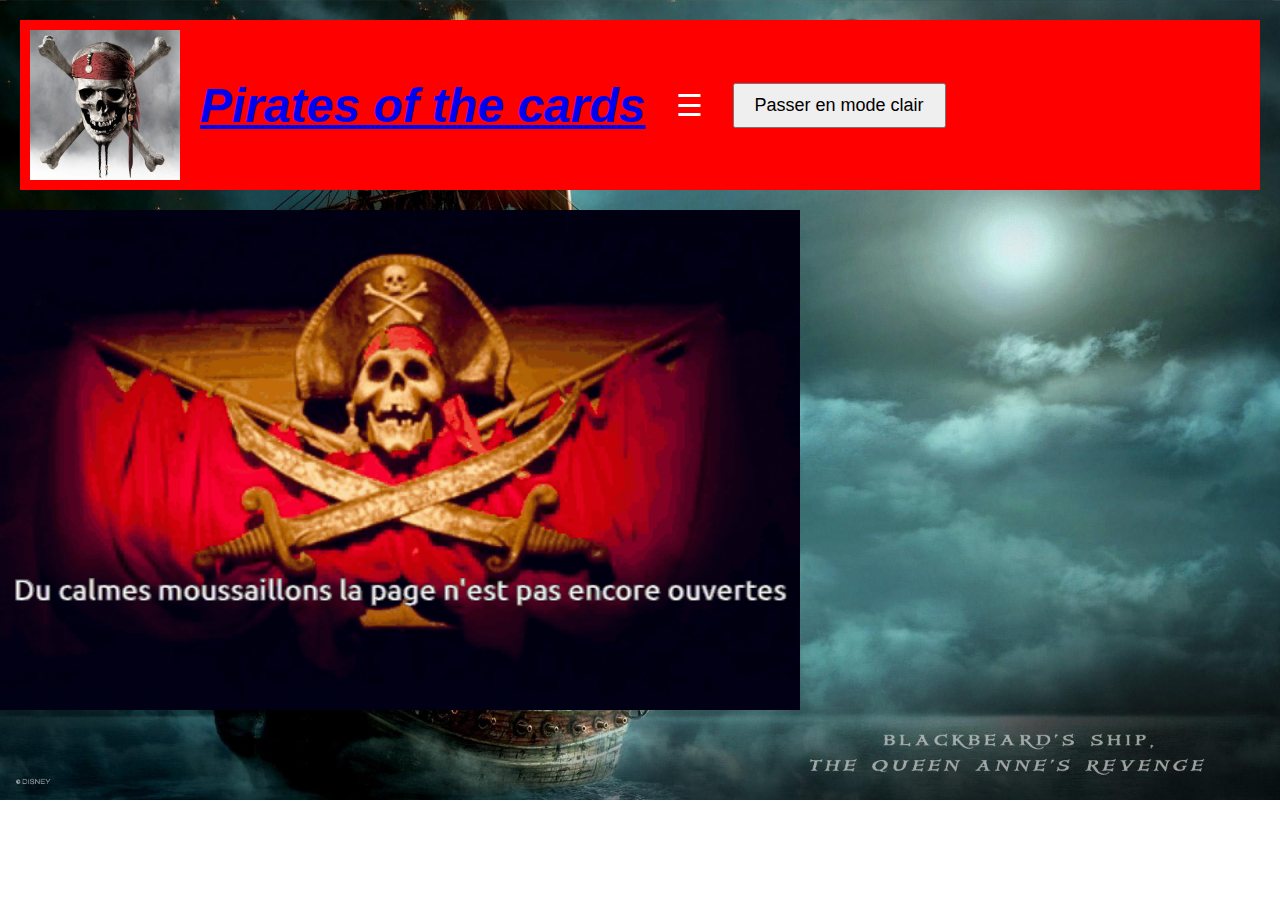
<file: A propos de nous.html>
<!DOCTYPE html>
<html lang="en">
<head>
    <meta charset="UTF-8">
    <meta name="viewport" content="width=device-width, initial-scale=1.0">
    <title>Document</title>
    <link rel="stylesheet" href="style2.css">
</head>
<body id="body">
    <div class="section section1"> 
        <img src="pirate of the cardes.jpg" height="150" width="150">
        <h1><a href="accueil.html">Pirates of the cards</a></h1>
        
        <button id="boutonmenu">☰</button><!--bouton pour ouvrir notre menu latteral-->
        <button id="BoutonTheme">Passer en mode clair</button> <!--bouton pour passez du mode clair au mode sombre-->
    </div>

   
    <div id="Menu"><!--Notre menu lattera quand il est ouvert-->
        <a href="accueil.html">Accueil</a>
        <a href="Boutique.html">Boutique</a>
        <a href="place du marché.html">Place du marché</a>
        <a href="Ma collection.html">Ma collection</a>
        <a href="A propos de nous.html">À propos de nous</a>
    </div>
  <img src="tenor.gif" alt="image" width="800px">
</div>
 <script src="main.js"></script>
</body>
</html>
</file>
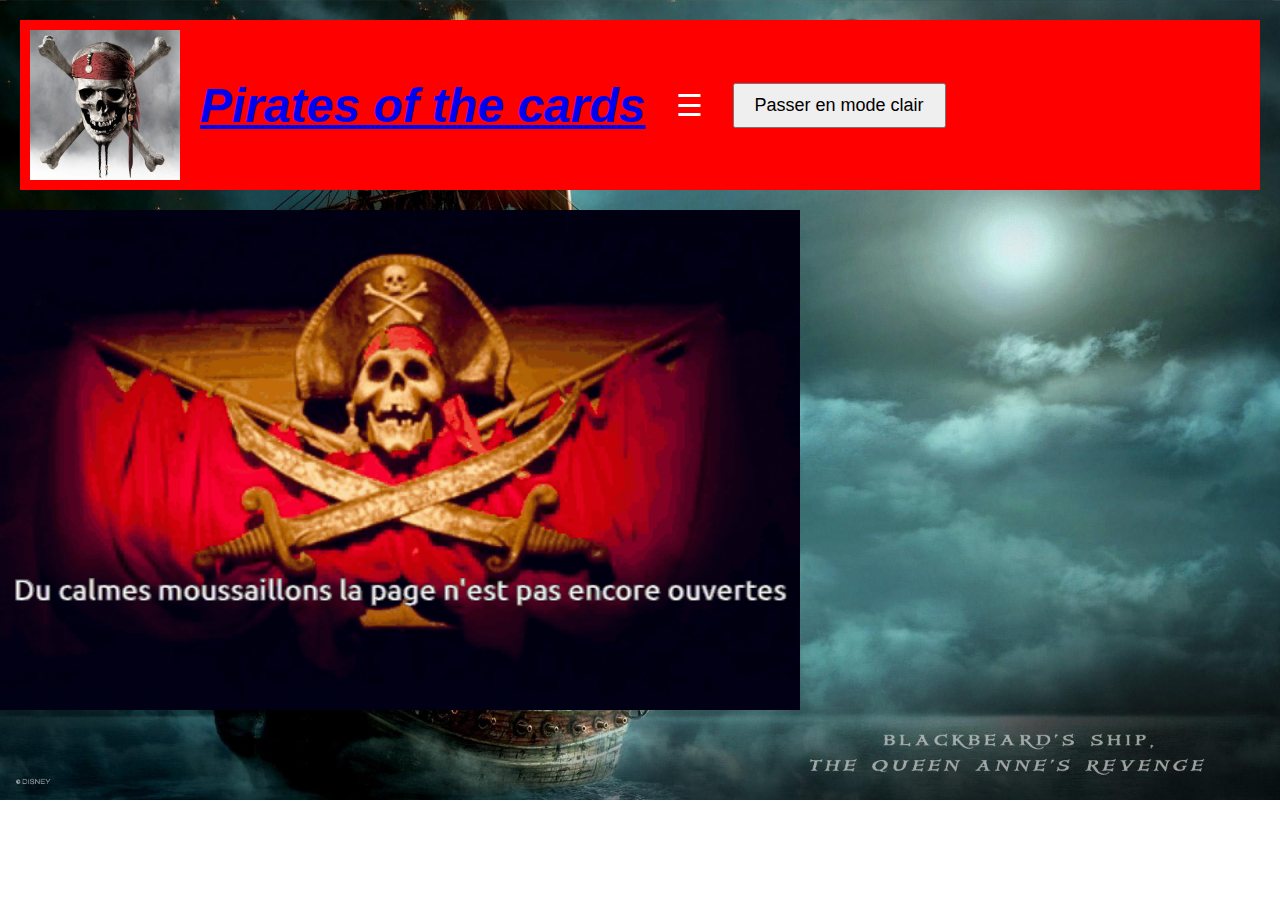
<file: accueil.html>
<!DOCTYPE html>
<html lang="en">
<head>
    <meta charset="UTF-8">
    <meta name="viewport" content="width=device-width, initial-scale=1.0">
    <title>Document</title>
    <link rel="stylesheet" href="style2.css">
</head>
<body id="body">
    <div class="section section1"> 
        <img src="pirate of the cardes.jpg" height="150" width="150">
        <h1><a href="accueil.html">Pirates of the cards</a></h1>
        
        <button id="boutonmenu">☰</button><!--bouton pour ouvrir notre menu latteral-->
        <button id="BoutonTheme">Passer en mode clair</button> <!--bouton pour passez du mode clair au mode sombre-->
    </div>

   
    <div id="Menu"><!--Notre menu lattera quand il est ouvert-->
        <a href="accueil.html">Accueil</a>
        <a href="Boutique.html">Boutique</a>
        <a href="place du marché.html">Place du marché</a>
        <a href="Ma collection.html">Ma collection</a>
        <a href="A propos de nous.html">À propos de nous</a>
    </div>
  <img src="tenor.gif" alt="image" width="800px">
</div>
 <script src="main.js"></script>
</body>
</html>
</file>
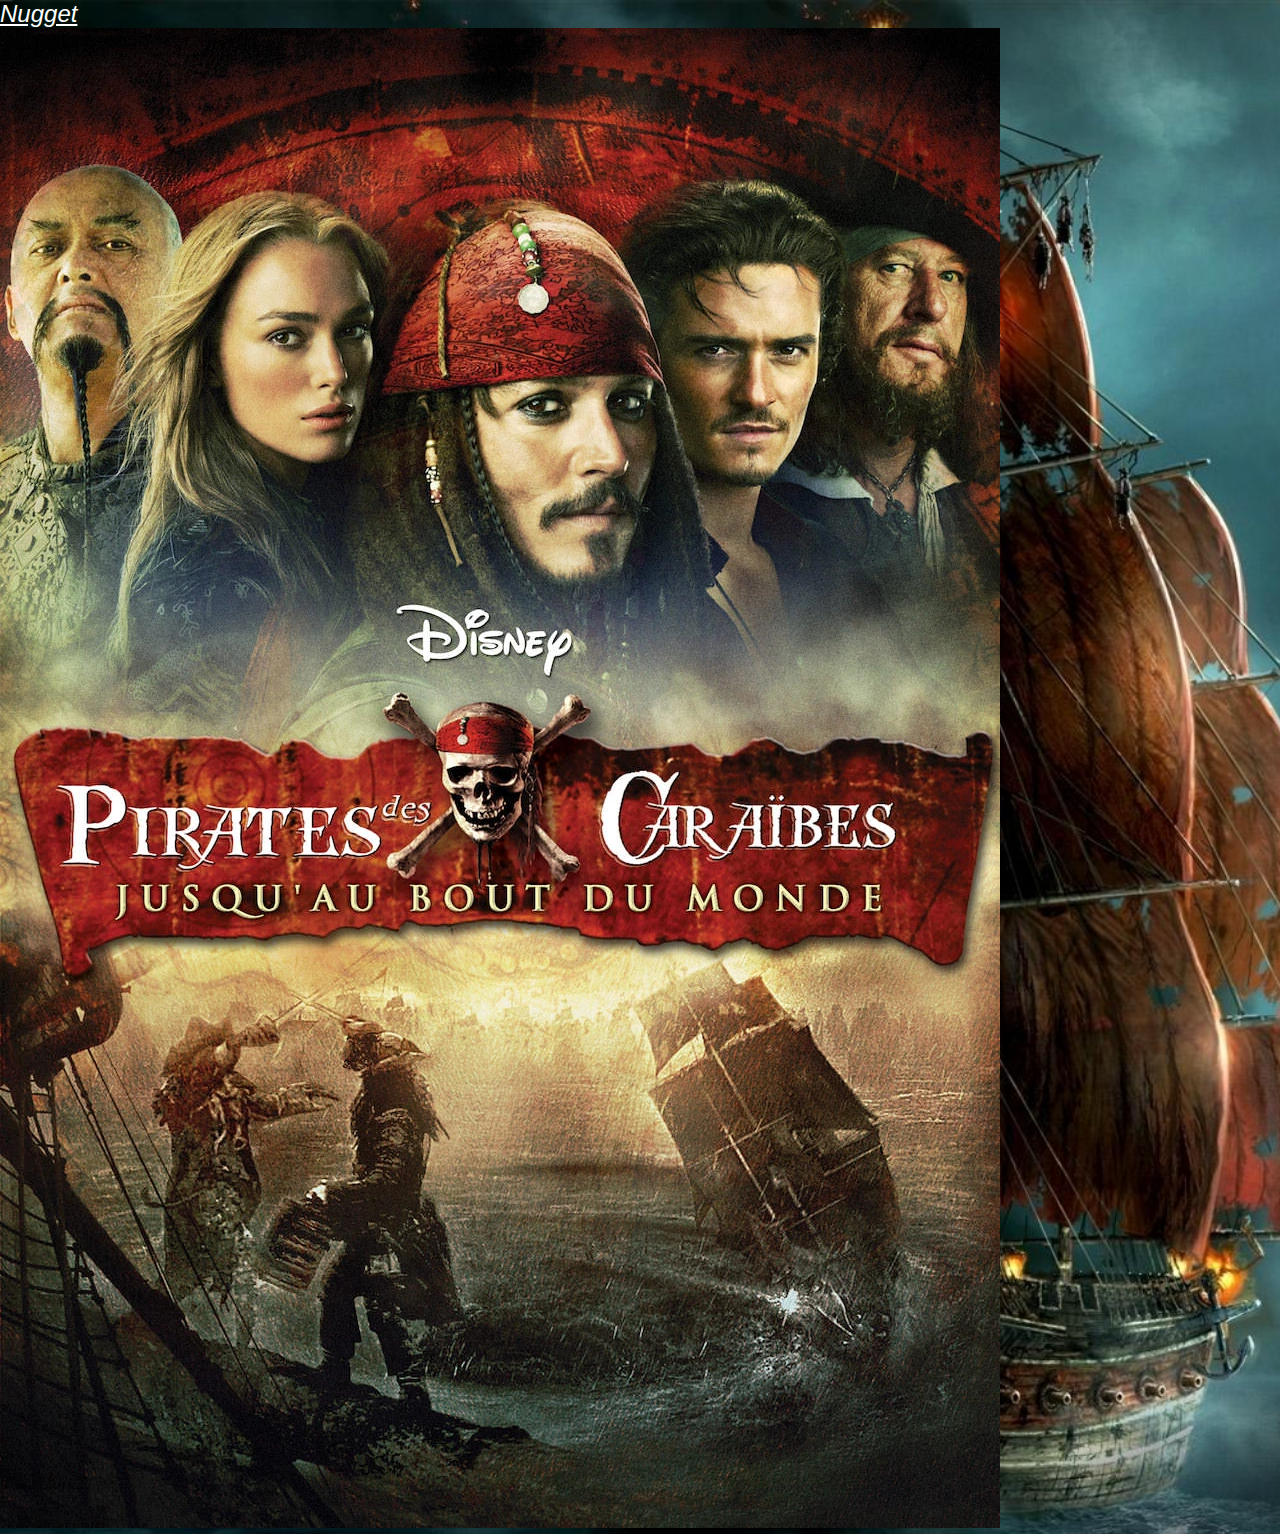
<file: css.html>
<!DOCTYPE html>
<html lang="en">
<head>
    <meta charset="UTF-8">
    <meta name="viewport" content="width=device-width, initial-scale=1.0">
    <title>Pirates</title>
    <link rel="stylesheet" href="style2.css">
</head>
<body>
        <header><u><div class="divison1"><p class="titre">Nugget</p></div></header></u>

     <div class="division2">
        <img class="potc" src="potc_affiche.webp" alt="Pirates des caraibes jusqu'au bout du monde"/>
    </div>
</body>
</html>
</file>
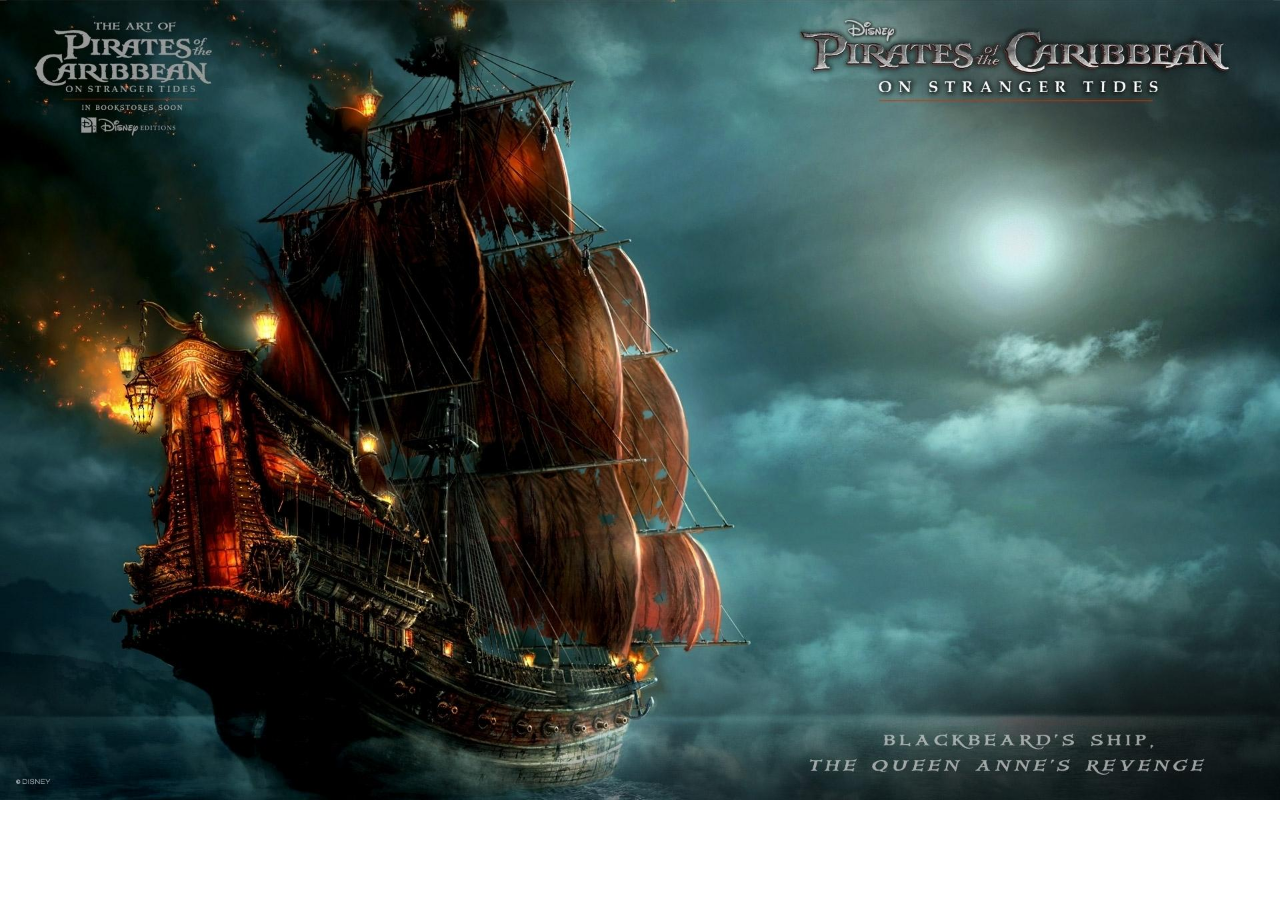
<file: Flex.html>
<!DOCTYPE html>
<html lang="en">
<head>
    <meta charset="UTF-8">
    <meta name="viewport" content="width=device-width, initial-scale=1.0">
    <title>Document</title>
    <link rel="stylesheet" href="style2.css">

</head>
<body>
    <section class="presentation-section">
    <article class="presentation-contenu">
        <div class="bloc-1">
        </div>

        <div class="bloc-2"></div>
</body>
</html>
</file>
<file: style2.css>
* {
    box-sizing: border-box;
    margin: 0;
    padding: 0;
}

body {
    font-size: 24px;
    font-family: "Pieces_of_Eight", sans-serif;
    font-style: oblique;
    color: rgb(255, 255, 255);
    background-image: url("fond_ecran.webp"); 
    background-size: cover;
    background-repeat: no-repeat;
    transition: background-color 0.5s, color 0.5s; 
}


body.light {
    background-image: url("fondclair.jpg");
    color: rgb(2, 19, 255);
}


#BoutonTheme {
    padding: 10px 20px;
    font-size: 18px;
    cursor: pointer;
    margin-left: 10px;
}


#boutonmenu {
    font-size: 30px;
    background: none;
    border: none;
    color: white;
    cursor: pointer;
    margin-left: 10px;
}



#Menu { 
    position: fixed;
    top: 0;
    left: -250px; /*position de notre menu quand il n'est pas ouvert*/
    width: 250px;
    height: 100%;
    background-color: rgb(0, 0, 0);
    padding: 60px 20px;
    display: flex;
    flex-direction: column;
    gap: 20px;
    transition: transform 0.3s ease;
    transform: translateX(0);
    z-index: 1000;
}


#Menu.show { 
    transform: translateX(250px);/*decale le menu pour qu'il soit visible*/
}




.section {
    display: flex;
    gap: 20px;
    margin: 20px;
    flex-wrap: wrap; 
}

.section1 {
    background-color: rgb(255, 0, 0);
    padding: 10px;
    align-items: center;
    
}



ul {
    width: 100vw;
    padding: 10px;
    overflow-x: scroll;
    white-space: nowrap;
    scroll-snap-type: x mandatory;
}

li {
    display: inline-block;
    width: 200px;
    background-color: #000000;
    border: 1px solid #dddddd;
    padding: 10px;
    margin: 0 10px;
    scroll-snap-align: center;
    text-align: left;
    transition: transform 0.3s; 
}

li:nth-child(even) { /*permet d'avoir l'effet echiquier sur nos block*/
    background-color: rgb(255, 0, 0);
}



li img {
    width: 100%;
    height: auto;
    border-radius: 10px;
    display: block;
    margin-bottom: 10px;
}
</file>
